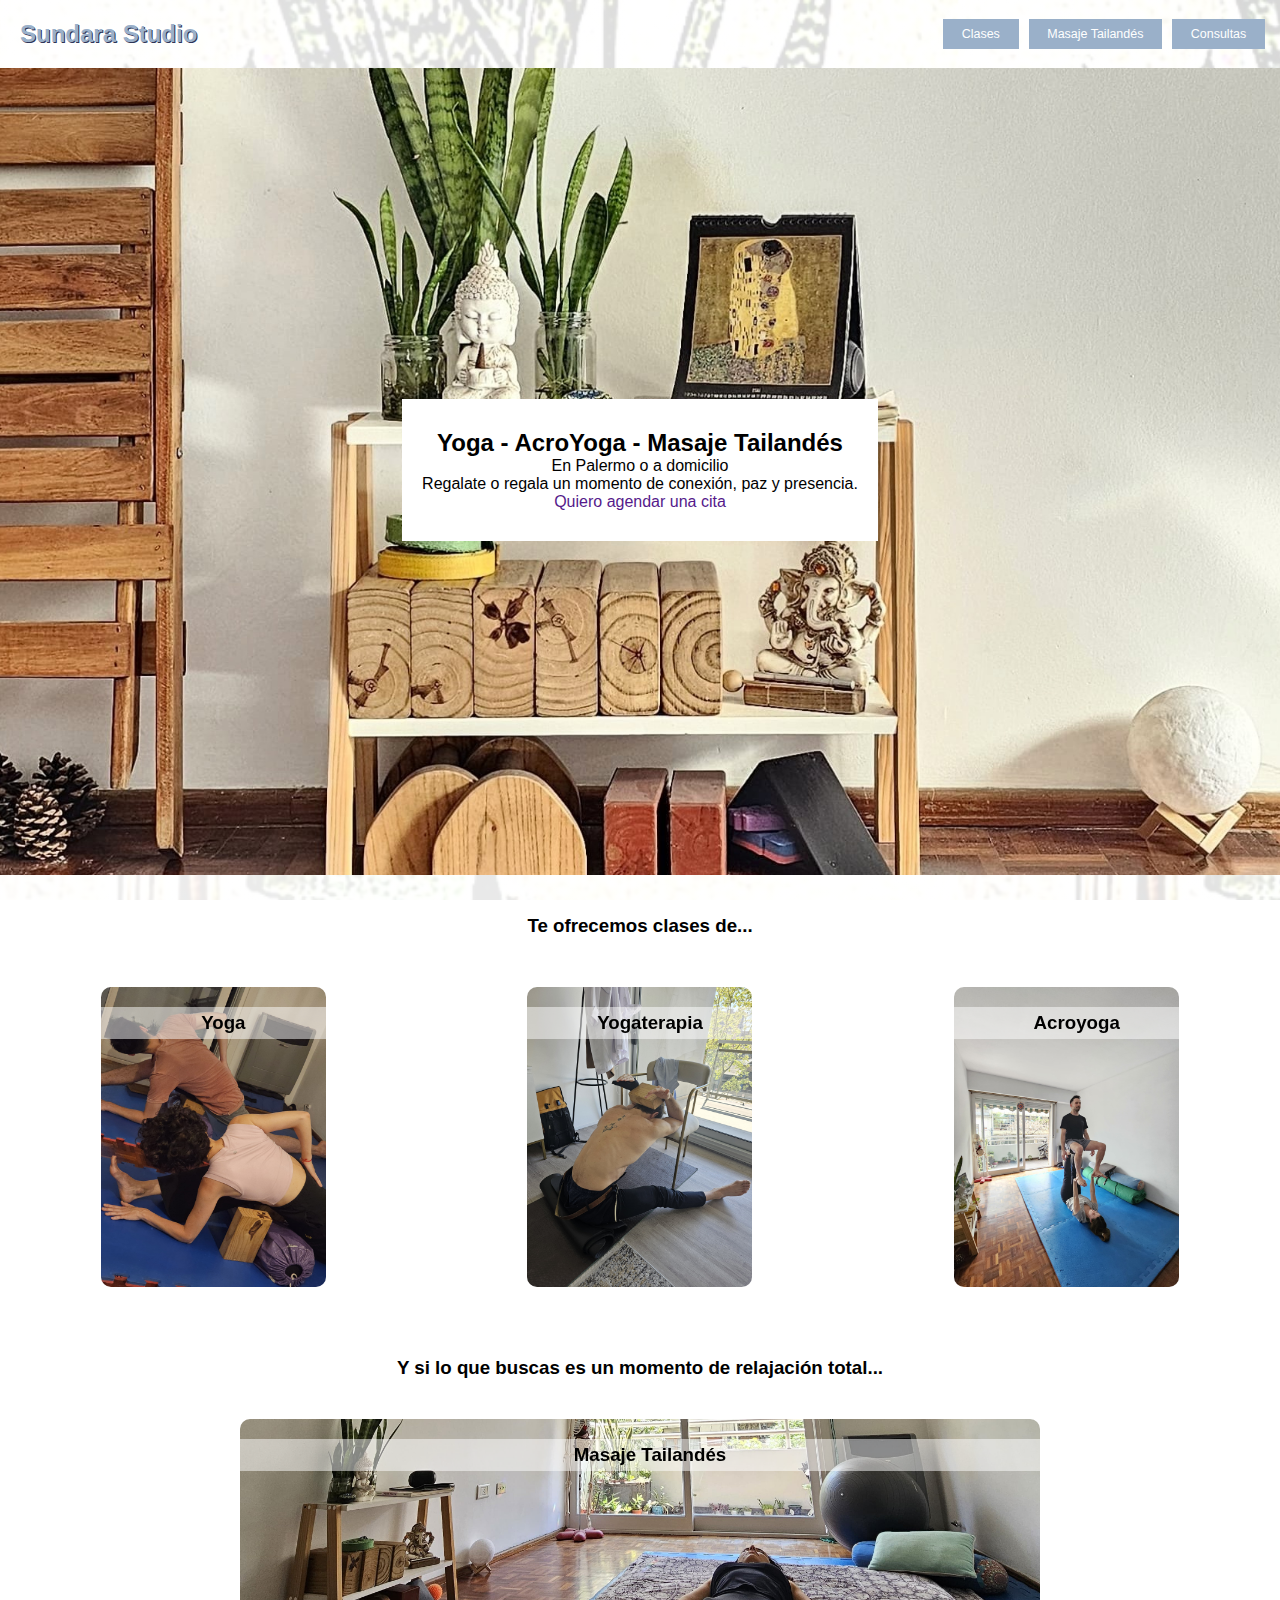
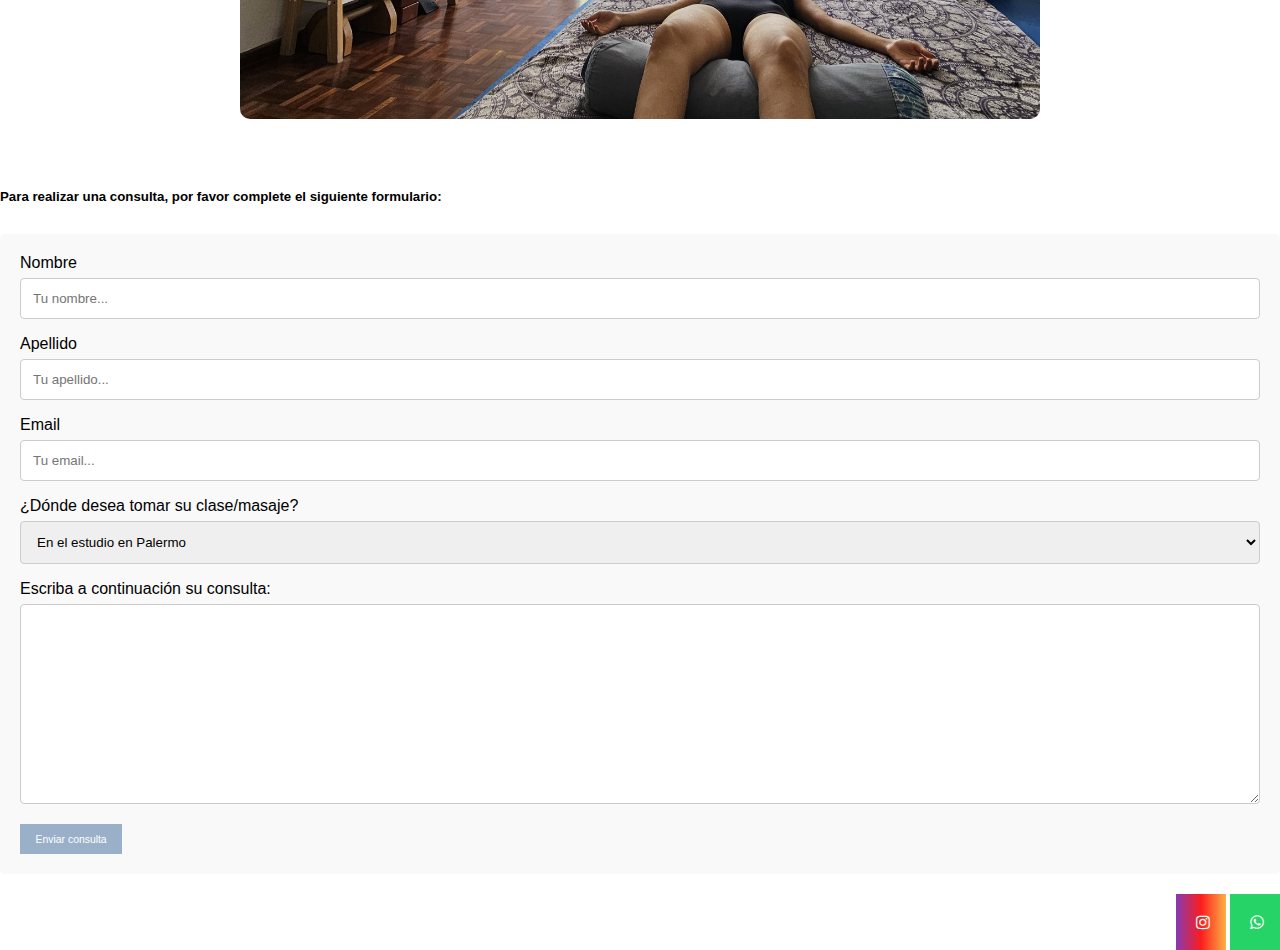
<file: index.html>
<!DOCTYPE html>
<html lang="es">

<head>
    <meta charset="UTF-8">
    <meta name="viewport" content="width=device-width, initial-scale=1.0">
    <title>Yoga con JohnnyMogo</title>

    <!-- FAVICON -->

    <link rel="shortcut icon" href="./imagenes/favicon.ico" type="image/x-icon">
    <link rel="icon" href="/favicon.ico" type="image/x-icon">

    <!-- CSS -->
    <link rel="stylesheet" href="./estilos/estilos.css">

    <!-- ICONOS FOOTER -->
    <link rel="stylesheet" href="https://cdnjs.cloudflare.com/ajax/libs/font-awesome/4.7.0/css/font-awesome.min.css">

</head>

<body>

    <header>

        <!-- Barra de navegación -->
        <nav>
            <div class="inicio">
                <a href="/index.html">
                    <!-- <img src="" alt="">  (LOGO)-->
                    <h1>Sundara Studio</h1>
                </a>

            </div>

            <div class="listaNav">

                <div class="botonesNav">

                    <div class="dropdown">
                        <button>
                            <a href="">Clases</a>
                            <div class="dropdown-content">
                                <a href="./pages/yoga.html">Yoga</a>
                                <a href="./pages/yogaterapia.html">Yogaterapia</a>
                                <a href="./pages/acroyoga.html">AcroYoga</a>
                            </div>
                        </button>

                    </div>
                </div>
                <div class="botonesNav">
                    <button>
                        <a href="./pages/masaje.html">Masaje Tailandés</a>
                    </button>

                </div>
                <div class="botonesNav">
                    <button>
                        <a href="">Consultas</a>
                    </button>

                </div>
            </div>


        </nav>
    </header>


    <main>

        <!-- Banner (colocar una imagen aluciba de fondo)-->

        <section class="banner">

            <div class="bannerText">

                <h2>Yoga - AcroYoga - Masaje Tailandés</h2>
                <p>En Palermo o a domicilio <br> Regalate o regala un momento de conexión, paz y presencia.</p>
                <div>
                    <a class="" href="">Quiero agendar una cita</a>
                </div>

            </div>

        </section>

        <!-- Clases -->

        <section class="menuDeClases">

            <div class="tituloClases">
                <h3>Te ofrecemos clases de...</h3>
            </div>

            <div class="clases">
                <div class="rotating-card yoga">
                    <div class="card-side front">
                        <div class="titulo">
                            <h3>Yoga</h3>
                        </div>

                    </div>
                    <div class="card-side back">
                        <div class="descripcion">
                            <span>Fortalecemos y flexibilizamos nuestro cuerpo físico mientras cultivamos
                                la atención plena a través de movimientos conscientes y respiración enfocada.</span>

                        </div>
                    </div>
                </div>
                <div class="rotating-card yogaterapia">
                    <div class="card-side front">
                        <div class="titulo">
                            <h3>Yogaterapia</h3>
                        </div>
                    </div>
                    <div class="card-side back">
                        <div class="descripcion">
                            <span>El yoga terapéutico te acompaña en tu proceso de recuperación, mejorando
                                tu calidad de vida a través de movimientos y respiraciones conscientes. </span>

                        </div>

                    </div>
                </div>
                <div class="rotating-card acroyoga">
                    <div class="card-side front">
                        <div class="titulo">
                            <h3>Acroyoga</h3>
                        </div>
                    </div>
                    <div class="card-side back">
                        <div class="descripcion">
                            <span>Combina la armonía del yoga, la emoción de las acrobacias y la
                                profundidad de las artes terapéuticas. Trabajaremos la fuerza física y la destreza, al
                                mismo
                                tiempo que la confianza en ti mismo y en los demás.</span>

                        </div>
                    </div>
                </div>

            </div>



        </section>

        <!-- Masaje Tailandés -->

        <section class="masajeCard">

            <div>
                <h3> Y si lo que buscas es un momento de relajación total...</h3>
            </div>

            <div class="rotating-card masaje">
                <div class="card-side front">
                    <div class="titulo">
                        <h3>Masaje Tailandés</h3>
                    </div>
                </div>
                <div class="card-side back">
                    <div class="descripcion">
                        <span>El masaje tailandés es una antigua técnica terapéutica que combina estiramientos, presión
                            y manipulación de tejidos para aliviar el estrés, mejorar la flexibilidad y promover el
                            bienestar general. Se caracteriza por su enfoque en líneas de energía y puntos de presión
                            específicos, utilizando manos, codos, rodillas y pies para aplicar presión y estirar el
                            cuerpo de manera fluida y armoniosa.</span>

                    </div>
                </div>
            </div>

        </section>

        <section class="consultas">

            <div>
                <h5>Para realizar una consulta, por favor complete el siguiente formulario:</h5>

                <div class="container">
                    <form action="action_page.php">

                        <label for="fname">Nombre</label>
                        <input type="text" id="fname" name="firstname" placeholder="Tu nombre...">

                        <label for="lname">Apellido</label>
                        <input type="text" id="lname" name="lastname" placeholder="Tu apellido...">

                        <label for="mail">Email</label>
                        <input type="mail" id="mail" name="mail" placeholder="Tu email...">

                        <label for="lugar">¿Dónde desea tomar su clase/masaje?</label>
                        <select id="lugar" name="lugar">
                            <option value="estudio">En el estudio en Palermo</option>
                            <option value="domicilio">En mi domicilio</option>

                        </select>

                        <label for="subject">Escriba a continuación su consulta:</label>
                        <textarea id="subject" name="subject" placeholder="" style="height:200px"></textarea>

                        <button type="submit">

                            <a href="">Enviar consulta</a>

                        </button>

                    </form>
                </div>



            </div>



        </section>


    </main>

    <footer>

        <a href="#" class="fa fa-instagram"></a>
        <a href="#" class="fa fa-whatsapp"></a>

    </footer>

</body>

</html>
</file>
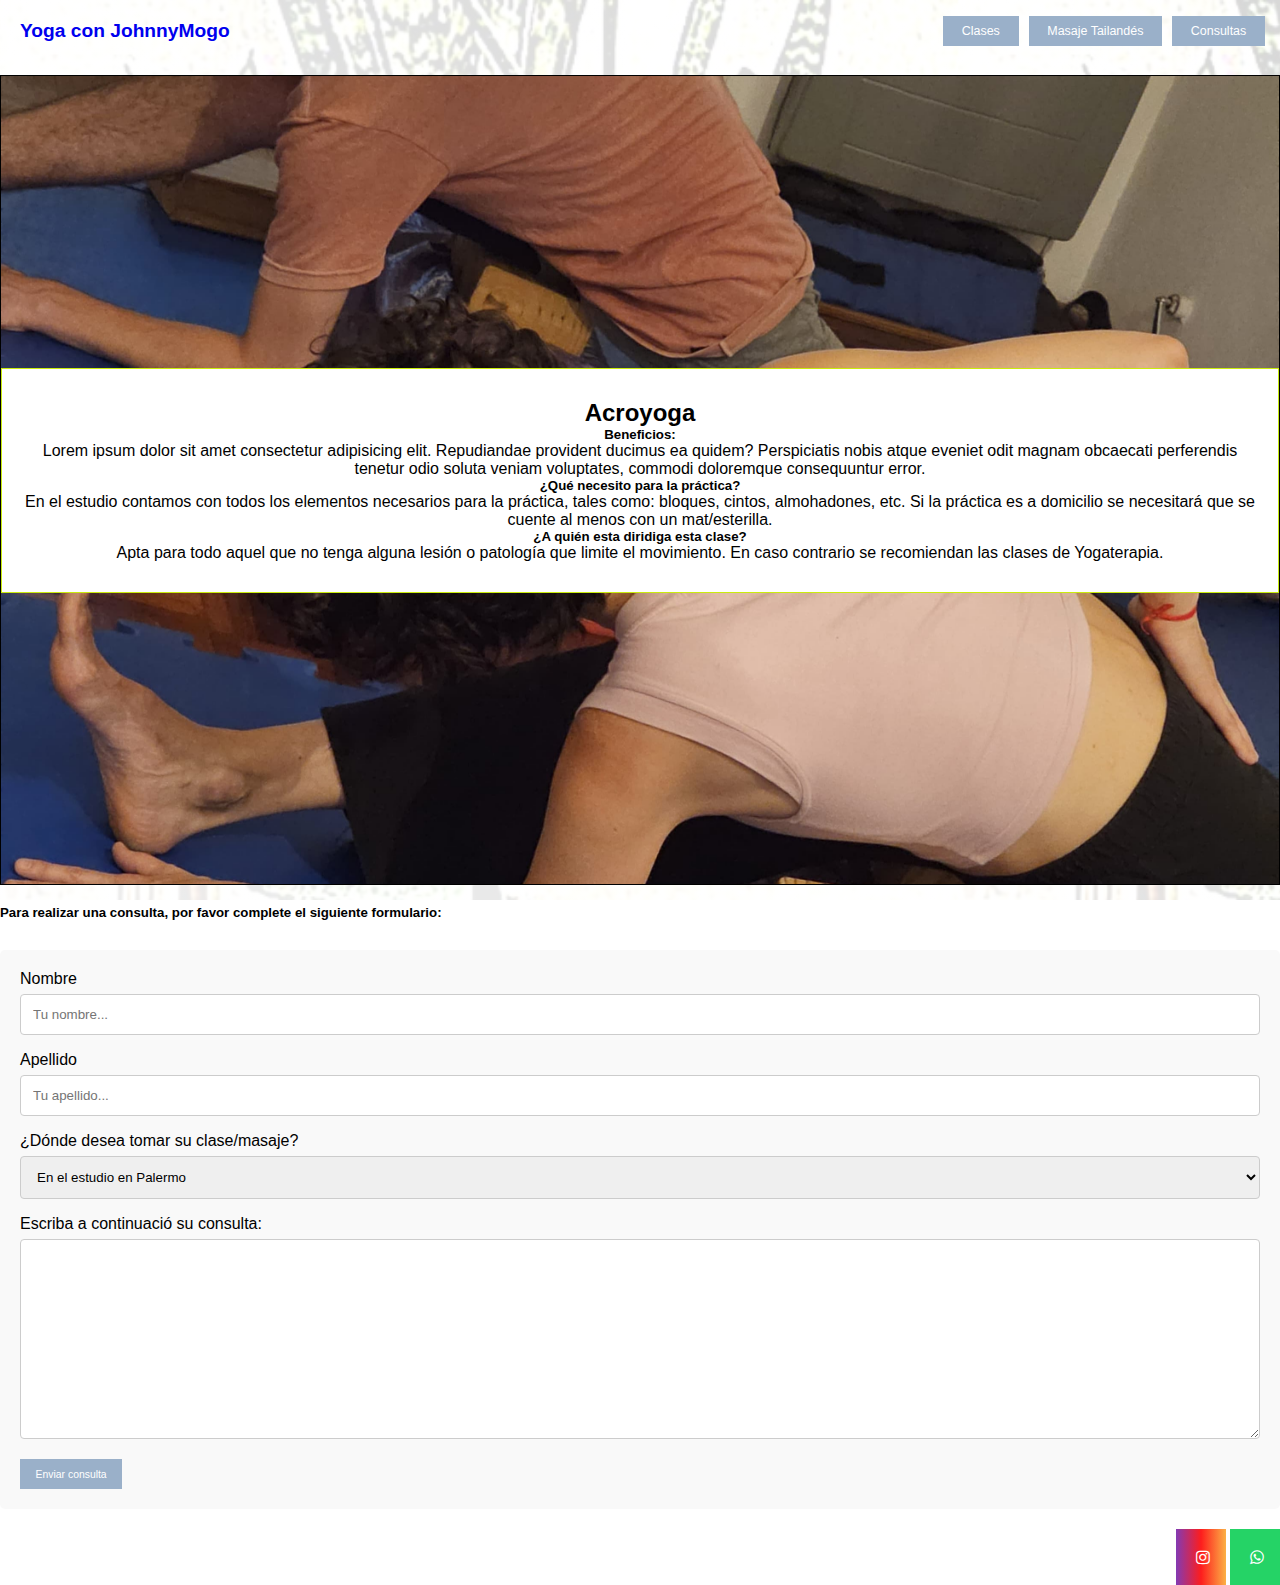
<file: pages/acroyoga.html>
<!DOCTYPE html>
<html lang="es">

<head>
    <meta charset="UTF-8">
    <meta name="viewport" content="width=device-width, initial-scale=1.0">
    <title>Yoga con JohnnyMogo</title>

    <!-- FAVICON -->

    <link rel="shortcut icon" href="./imagenes/favicon.ico" type="image/x-icon">
    <link rel="icon" href="/favicon.ico" type="image/x-icon">

    <!-- CSS -->
    <link rel="stylesheet" href="/estilos/estilos.css">
    <link rel="stylesheet" href="/estilos/estilos2.css">


    <!-- ICONOS FOOTER -->
    <link rel="stylesheet" href="https://cdnjs.cloudflare.com/ajax/libs/font-awesome/4.7.0/css/font-awesome.min.css">

</head>

<body>

    <header>

        <!-- Barra de navegación -->
        <nav>
            <div class="inicio">
                <a href="/index.html">
                    <!-- <img src="" alt="">  (LOGO)-->
                    <span>Yoga con JohnnyMogo</span>
                </a>

            </div>

            <div class="listaNav">

                <div class="botonesNav">

                    <div class="dropdown">
                        <button>
                            <a href="">Clases</a>
                            <div class="dropdown-content">
                                <a href="/pages/yoga.html">Yoga</a>
                                <a href="/pages/yogaterapia.html">Yogaterapia</a>
                                <a href="/pages/acroyoga.html">AcroYoga</a>
                            </div>
                        </button>

                    </div>
                </div>
                <div class="botonesNav">
                    <button>
                        <a href="/pages/masaje.html">Masaje Tailandés</a>
                    </button>

                </div>
                <div class="botonesNav">
                    <button>
                        <a href="">Consultas</a>
                    </button>

                </div>
            </div>


        </nav>
    </header>


    <main>

        <!-- Banner (colocar una imagen aluciba de fondo)-->

        <section class="agendaTuClase yoga">

            <div class="descripcion">

                <div>
                    <h2>Acroyoga</h2>
                </div>
                <div>
                    <h5>Beneficios:</h5>
                    <p>Lorem ipsum dolor sit amet consectetur adipisicing elit. Repudiandae provident ducimus ea quidem?
                        Perspiciatis nobis atque eveniet odit magnam obcaecati perferendis tenetur odio soluta veniam
                        voluptates, commodi doloremque consequuntur error. </p>
                </div>
                <div>
                    <h5>¿Qué necesito para la práctica?</h5>
                    <p>En el estudio contamos con todos los elementos necesarios para la práctica, tales como: bloques,
                        cintos, almohadones, etc. Si la práctica es a domicilio se necesitará que se cuente al menos con
                        un mat/esterilla.</p>
                </div>
                <div>
                    <h5>¿A quién esta diridiga esta clase?</h5>
                    <p>Apta para todo aquel que no tenga alguna lesión o patología que limite el movimiento. En caso
                        contrario se recomiendan las clases de Yogaterapia.</p>
                </div>

            </div>

        </section>


        <section class="consultas">

            <div>
                <h5>Para realizar una consulta, por favor complete el siguiente formulario:</h5>

                <div class="container">
                    <form action="action_page.php">

                        <label for="fname">Nombre</label>
                        <input type="text" id="fname" name="firstname" placeholder="Tu nombre...">

                        <label for="lname">Apellido</label>
                        <input type="text" id="lname" name="lastname" placeholder="Tu apellido...">

                        <label for="lugar">¿Dónde desea tomar su clase/masaje?</label>
                        <select id="lugar" name="lugar">
                            <option value="estudio">En el estudio en Palermo</option>
                            <option value="domicilio">En mi domicilio</option>

                        </select>

                        <label for="subject">Escriba a continuació su consulta:</label>
                        <textarea id="subject" name="subject" placeholder="" style="height:200px"></textarea>

                        <button type="submit">

                            <a href="">Enviar consulta</a>

                        </button>

                    </form>
                </div>



            </div>



        </section>


    </main>

    <footer>

        <footer>

            <a href="#" class="fa fa-instagram"></a>
            <a href="#" class="fa fa-whatsapp"></a>

        </footer>

    </footer>

</body>

</html>
</file>
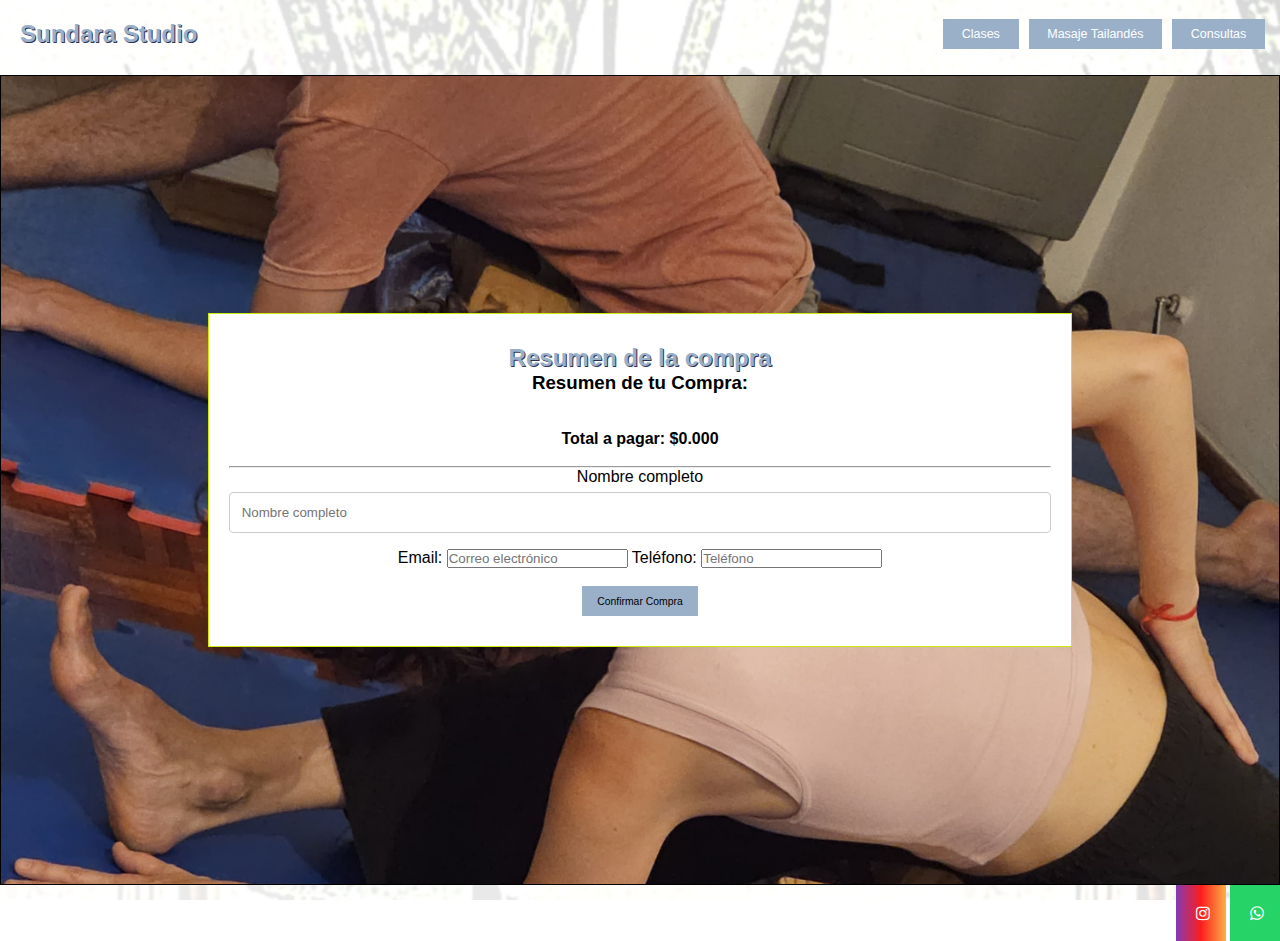
<file: pages/compra.html>
<!DOCTYPE html>
<html lang="es">

<head>
    <meta charset="UTF-8">
    <meta name="viewport" content="width=device-width, initial-scale=1.0">
    <title>Yoga con JohnnyMogo</title>

    <!-- FAVICON -->

    <link rel="shortcut icon" href="./imagenes/favicon.ico" type="image/x-icon">
    <link rel="icon" href="/favicon.ico" type="image/x-icon">

    <!-- CSS -->
    <link rel="stylesheet" href="/estilos/estilos.css">
    <link rel="stylesheet" href="/estilos/estilos2.css">


    <!-- ICONOS FOOTER -->
    <link rel="stylesheet" href="https://cdnjs.cloudflare.com/ajax/libs/font-awesome/4.7.0/css/font-awesome.min.css">

</head>

<body>

    <header>

        <!-- Barra de navegación -->
        <nav>
            <div class="inicio">
                <a href="/index.html">
                    <!-- <img src="" alt="">  (LOGO)-->
                    <h1>Sundara Studio</h1>
                </a>

            </div>

            <div class="listaNav">

                <div class="botonesNav">

                    <div class="dropdown">
                        <button>
                            <a href="">Clases</a>
                            <div class="dropdown-content">
                                <a href="/pages/yoga.html">Yoga</a>
                                <a href="/pages/yogaterapia.html">Yogaterapia</a>
                                <a href="/pages/acroyoga.html">AcroYoga</a>
                            </div>
                        </button>

                    </div>
                </div>
                <div class="botonesNav">
                    <button>
                        <a href="/pages/masaje.html">Masaje Tailandés</a>
                    </button>

                </div>
                <div class="botonesNav">
                    <button>
                        <a href="">Consultas</a>
                    </button>

                </div>
            </div>


        </nav>
    </header>


    <main>

        <!-- Banner (colocar una imagen aluciba de fondo)-->

        <section class="agendaTuClase yoga">

            <div class="descripcion">

                <h1>Resumen de la compra</h1>
                <main>
                    <section>
                        <div id="detalle"></div>
                    </section>
                </main>

                <footer></footer>

                <form id="formulario" action="https://formspree.io/f/xnndkykv" method="POST">
                    <textarea id="carritoData" name="carrito" style="display:none;"></textarea>
                    <textarea id="totalCarrito" name="total" style="display:none;"></textarea>
                    <br>
                    <hr>
                    <label>Nombre completo</label>
                    <input type="text" id="nombre" name="nombre" placeholder="Nombre completo" required>
                    <label>Email:</label>
                    <input type="email" id="contactoEmail" name="email" placeholder="Correo electrónico" required>
                    <label>Teléfono:</label>
                    <input type="tel" id="telefono" name="telefono" placeholder="Teléfono">
                    <br><br>
                    <button type="submit" id="botonEnviar">Confirmar Compra</button>
                </form>

            </div>

        </section>




    </main>

    <script src="../js/compra.js"></script>

    <footer>

        <footer>

            <a href="#" class="fa fa-instagram"></a>
            <a href="#" class="fa fa-whatsapp"></a>

        </footer>

    </footer>

</body>

</html>
</file>
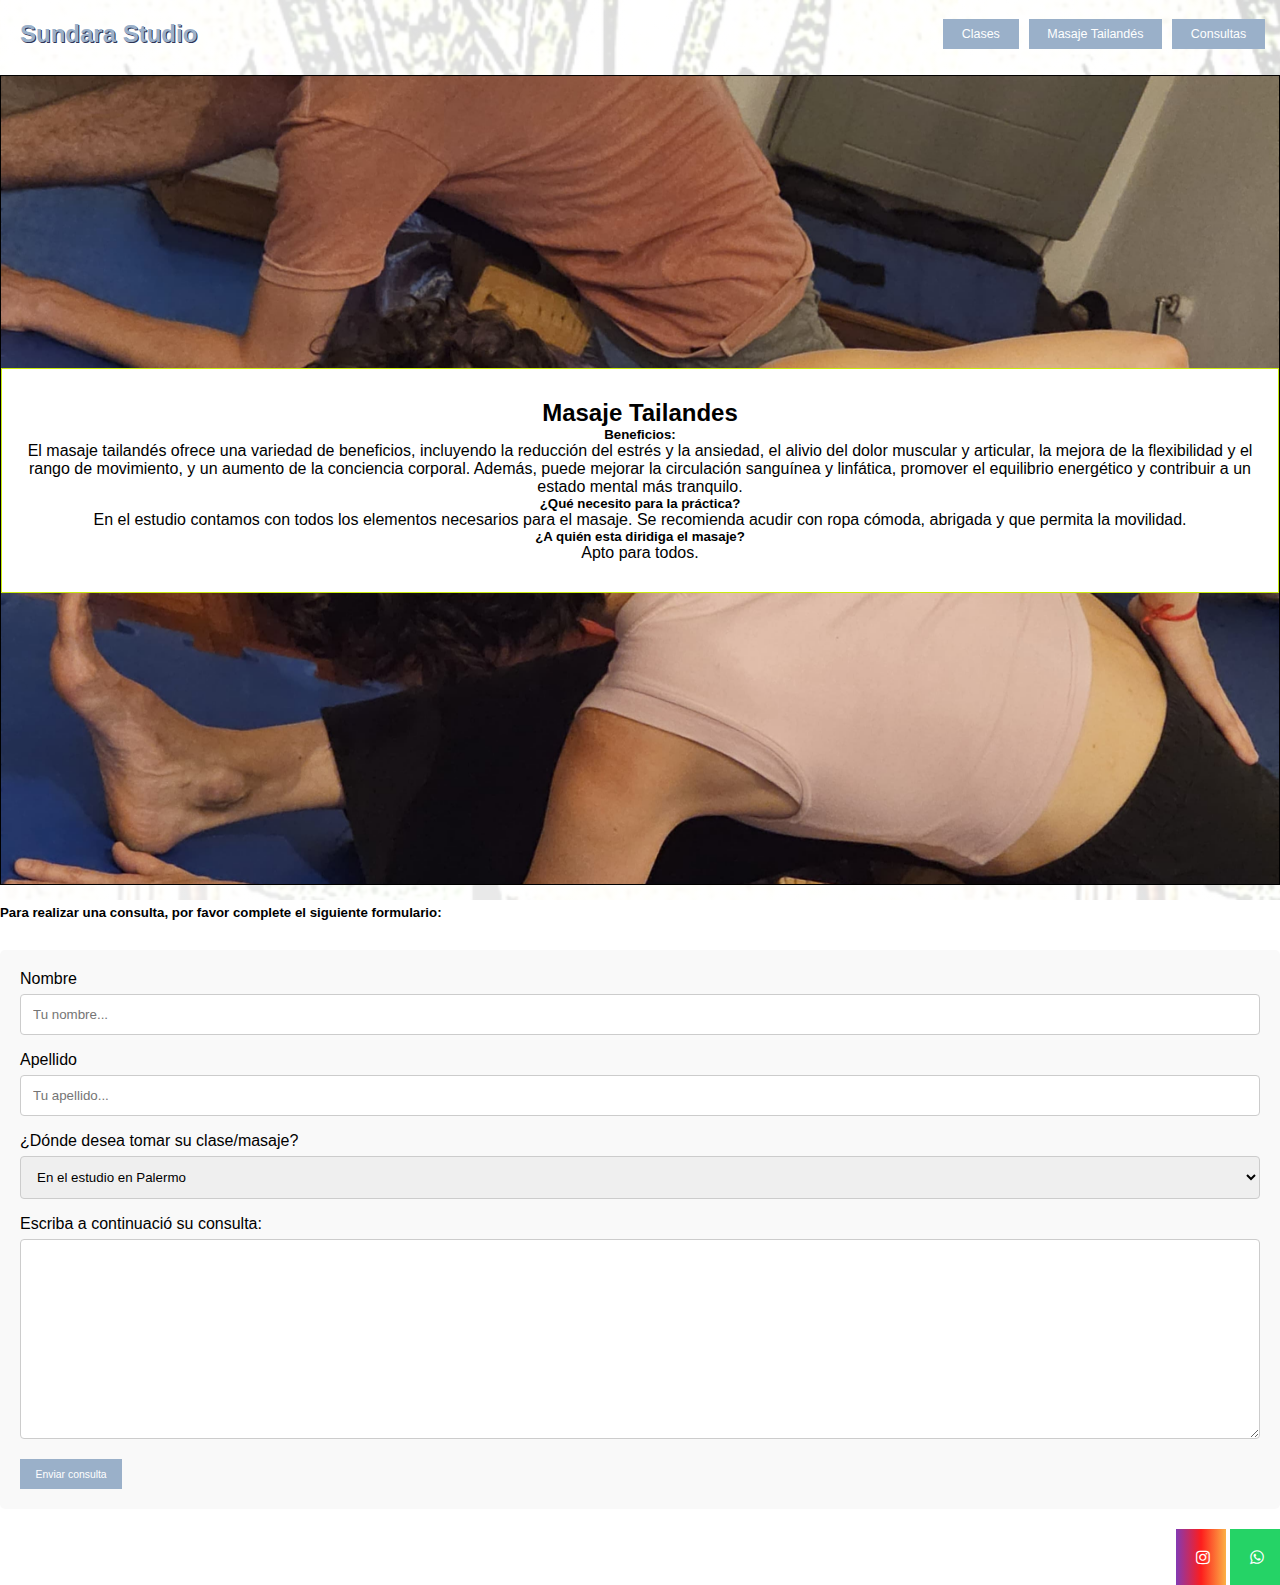
<file: pages/masaje.html>
<!DOCTYPE html>
<html lang="es">

<head>
    <meta charset="UTF-8">
    <meta name="viewport" content="width=device-width, initial-scale=1.0">
    <title>Yoga con JohnnyMogo</title>

    <!-- FAVICON -->

    <link rel="shortcut icon" href="./imagenes/favicon.ico" type="image/x-icon">
    <link rel="icon" href="/favicon.ico" type="image/x-icon">

    <!-- CSS -->
    <link rel="stylesheet" href="/estilos/estilos.css">
    <link rel="stylesheet" href="/estilos/estilos2.css">


    <!-- ICONOS FOOTER -->
    <link rel="stylesheet" href="https://cdnjs.cloudflare.com/ajax/libs/font-awesome/4.7.0/css/font-awesome.min.css">

</head>

<body>


    <header>

        <!-- Barra de navegación -->
        <nav>
            <div class="inicio">
                <a href="/index.html">
                    <!-- <img src="" alt="">  (LOGO)-->
                     <h1>Sundara Studio</h1>
                </a>

            </div>

            <div class="listaNav">

                <div class="botonesNav">

                    <div class="dropdown">
                        <button>
                            <a href="">Clases</a>
                            <div class="dropdown-content">
                                <a href="/pages/yoga.html">Yoga</a>
                                <a href="/pages/yogaterapia.html">Yogaterapia</a>
                                <a href="/pages/acroyoga.html">AcroYoga</a>
                            </div>
                        </button>

                    </div>
                </div>
                <div class="botonesNav">
                    <button>
                        <a href="/pages/masaje.html">Masaje Tailandés</a>
                    </button>

                </div>
                <div class="botonesNav">
                    <button>
                        <a href="">Consultas</a>
                    </button>

                </div>
            </div>


        </nav>
    </header>


    <main>

        <!-- Banner (colocar una imagen aluciba de fondo)-->

        <section class="agendaTuClase yoga">

            <div class="descripcion">

                <div>
                    <h2>Masaje Tailandes</h2>
                </div>
                <div>
                    <h5>Beneficios:</h5>
                    <p>El masaje tailandés ofrece una variedad de beneficios, incluyendo la reducción del estrés y la ansiedad, el alivio del dolor muscular y articular, la mejora de la flexibilidad y el rango de movimiento, y un aumento de la conciencia corporal. Además, puede mejorar la circulación sanguínea y linfática, promover el equilibrio energético y contribuir a un estado mental más tranquilo. </p>
                </div>
                <div>
                    <h5>¿Qué necesito para la práctica?</h5>
                    <p>En el estudio contamos con todos los elementos necesarios para el masaje. Se recomienda acudir con ropa cómoda, abrigada y que permita la movilidad.</p>
                </div>
                <div>
                    <h5>¿A quién esta diridiga el masaje?</h5>
                    <p>Apto para todos.</p>
                </div>

            </div>

        </section>


        <section class="consultas">

            <div>
                <h5>Para realizar una consulta, por favor complete el siguiente formulario:</h5>

                <div class="container">
                    <form action="https://formspree.io/f/xnndkykv" method="POST">

                        <label for="fname">Nombre</label>
                        <input type="text" id="fname" name="firstname" placeholder="Tu nombre...">

                        <label for="lname">Apellido</label>
                        <input type="text" id="lname" name="lastname" placeholder="Tu apellido...">

                        <label for="lugar">¿Dónde desea tomar su clase/masaje?</label>
                        <select id="lugar" name="lugar">
                            <option value="estudio">En el estudio en Palermo</option>
                            <option value="domicilio">En mi domicilio</option>

                        </select>

                        <label for="subject">Escriba a continuació su consulta:</label>
                        <textarea id="subject" name="subject" placeholder="" style="height:200px"></textarea>

                        <button type="submit">

                            <a href="">Enviar consulta</a>

                        </button>

                    </form>
                </div>



            </div>



        </section>


    </main>

    <footer>

        <footer>

            <a href="#" class="fa fa-instagram"></a>
            <a href="#" class="fa fa-whatsapp"></a>

        </footer>

    </footer>

</body>

</html>
</file>
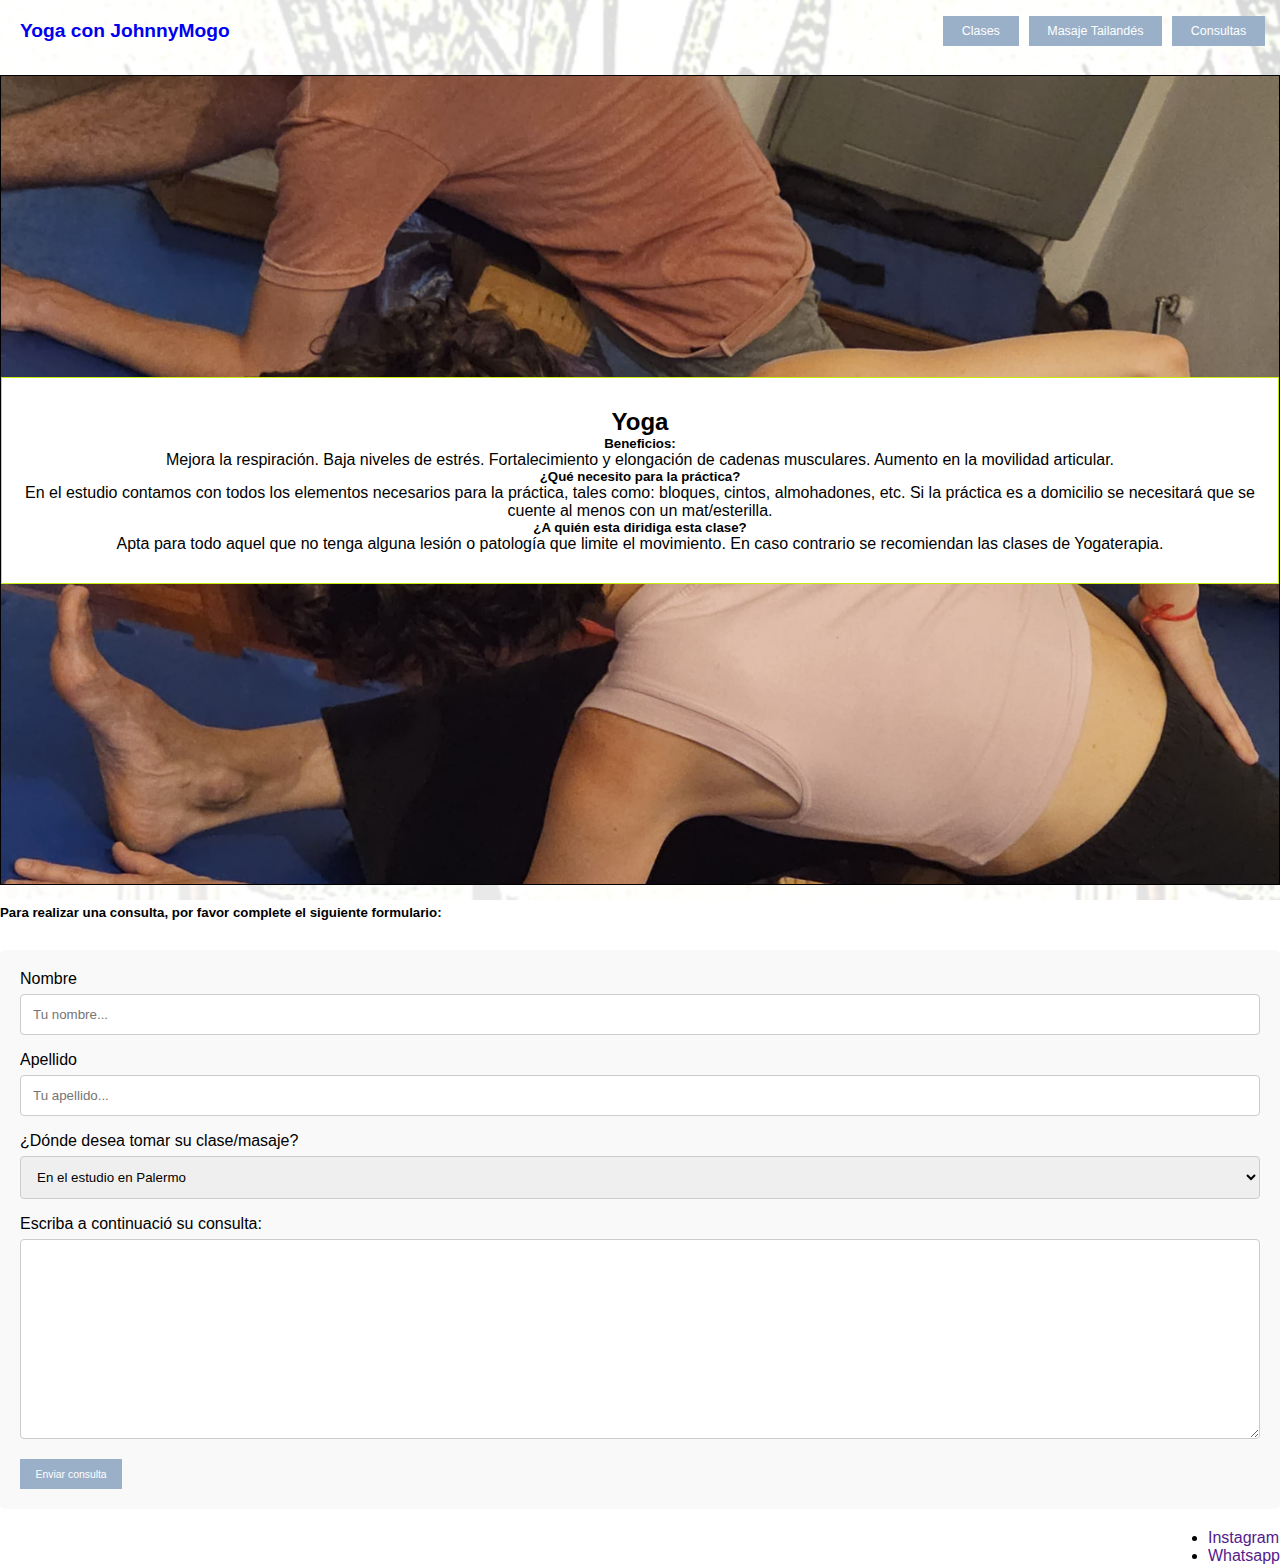
<file: pages/yoga.html>
<!DOCTYPE html>
<html lang="es">

<head>
    <meta charset="UTF-8">
    <meta name="viewport" content="width=device-width, initial-scale=1.0">
    <title>Yoga con JohnnyMogo</title>

    <!-- CSS -->
    <link rel="stylesheet" href="../estilos/estilos.css">

    <link rel="stylesheet" href="../estilos/estilos2.css">

</head>

<body>

    <header>

        <!-- Barra de navegación -->
        <nav>
            <div class="inicio">
                <a href="./index.html">
                    <!-- <img src="" alt="">  (LOGO)-->
                    <span>Yoga con JohnnyMogo</span>
                </a>

            </div>

            <div class="listaNav">

                <div class="botonesNav">

                    <div class="dropdown">
                        <button>
                            <a href="">Clases</a>
                            <div class="dropdown-content">
                                <a href="./pages/yoga.html">Yoga</a>
                                <a href="#">Yogaterapia</a>
                                <a href="#">AcroYoga</a>
                            </div>
                        </button>

                    </div>
                </div>
                <div class="botonesNav">
                    <button>
                        <a href="">Masaje Tailandés</a>
                    </button>

                </div>
                <div class="botonesNav">
                    <button>
                        <a href="">Consultas</a>
                    </button>

                </div>
            </div>


        </nav>
    </header>


    <main>

        <!-- Banner (colocar una imagen aluciba de fondo)-->

        <section class="agendaTuClase yoga" >

            <div class="descripcion">

                <div>
                    <h2>Yoga</h2>
                </div>
                <div>
                    <h5>Beneficios:</h5>
                    <p>Mejora la respiración. Baja niveles de estrés. Fortalecimiento y elongación de cadenas
                        musculares. Aumento en la movilidad articular. </p>
                </div>
                <div>
                    <h5>¿Qué necesito para la práctica?</h5>
                    <p>En el estudio contamos con todos los elementos necesarios para la práctica, tales como: bloques,
                        cintos, almohadones, etc. Si la práctica es a domicilio se necesitará que se cuente al menos con
                        un mat/esterilla.</p>
                </div>
                <div>
                    <h5>¿A quién esta diridiga esta clase?</h5>
                    <p>Apta para todo aquel que no tenga alguna lesión o patología que limite el movimiento. En caso
                        contrario se recomiendan las clases de Yogaterapia.</p>
                </div>

            </div>

        </section>


        <section class="consultas">

            <div>
                <h5>Para realizar una consulta, por favor complete el siguiente formulario:</h5>

                <div class="container">
                    <form action="action_page.php">

                        <label for="fname">Nombre</label>
                        <input type="text" id="fname" name="firstname" placeholder="Tu nombre...">

                        <label for="lname">Apellido</label>
                        <input type="text" id="lname" name="lastname" placeholder="Tu apellido...">

                        <label for="lugar">¿Dónde desea tomar su clase/masaje?</label>
                        <select id="lugar" name="lugar">
                            <option value="estudio">En el estudio en Palermo</option>
                            <option value="domicilio">En mi domicilio</option>

                        </select>

                        <label for="subject">Escriba a continuació su consulta:</label>
                        <textarea id="subject" name="subject" placeholder="" style="height:200px"></textarea>

                        <button type="submit">

                            <a href="">Enviar consulta</a>

                        </button>

                    </form>
                </div>



            </div>



        </section>


    </main>

    <footer>

        <ul class="listaFooter">

            <li class="btnFooter">
                <a href="">Instagram</a>
            </li>
            <li class="btnFooter">
                <a href="">Whatsapp</a>
            </li>

        </ul>

    </footer>

</body>

</html>
</file>
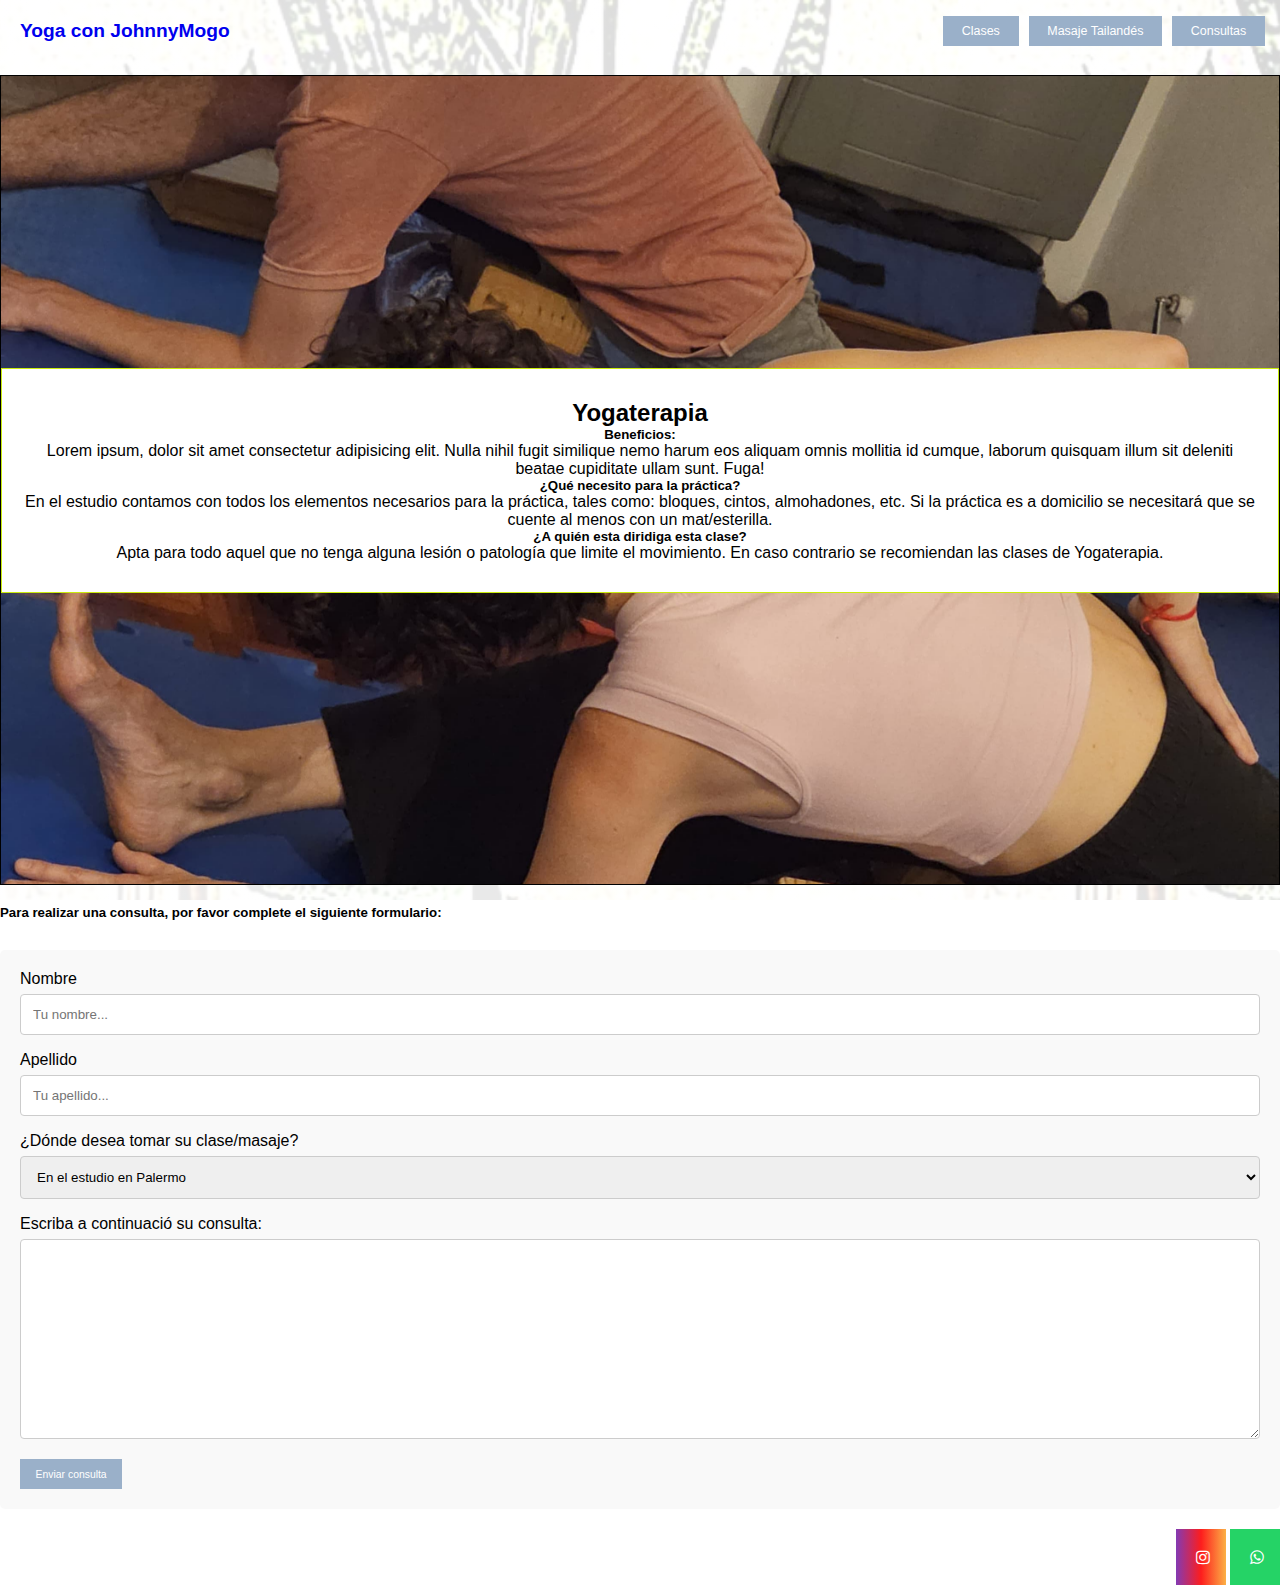
<file: pages/yogaterapia.html>
<!DOCTYPE html>
<html lang="es">

<head>
    <meta charset="UTF-8">
    <meta name="viewport" content="width=device-width, initial-scale=1.0">
    <title>Yoga con JohnnyMogo</title>

    <!-- FAVICON -->

    <link rel="shortcut icon" href="./imagenes/favicon.ico" type="image/x-icon">
    <link rel="icon" href="/favicon.ico" type="image/x-icon">

    <!-- CSS -->
    <link rel="stylesheet" href="/estilos/estilos.css">
    <link rel="stylesheet" href="/estilos/estilos2.css">


    <!-- ICONOS FOOTER -->
    <link rel="stylesheet" href="https://cdnjs.cloudflare.com/ajax/libs/font-awesome/4.7.0/css/font-awesome.min.css">

</head>

<body>

    <header>

        <!-- Barra de navegación -->
        <nav>
            <div class="inicio">
                <a href="/index.html">
                    <!-- <img src="" alt="">  (LOGO)-->
                    <span>Yoga con JohnnyMogo</span>
                </a>

            </div>

            <div class="listaNav">

                <div class="botonesNav">

                    <div class="dropdown">
                        <button>
                            <a href="">Clases</a>
                            <div class="dropdown-content">
                                <a href="/pages/yoga.html">Yoga</a>
                                <a href="/pages/yogaterapia.html">Yogaterapia</a>
                                <a href="/pages/acroyoga.html">AcroYoga</a>
                            </div>
                        </button>

                    </div>
                </div>
                <div class="botonesNav">
                    <button>
                        <a href="/pages/masaje.html">Masaje Tailandés</a>
                    </button>

                </div>
                <div class="botonesNav">
                    <button>
                        <a href="">Consultas</a>
                    </button>

                </div>
            </div>


        </nav>
    </header>

    <main>

        <!-- Banner (colocar una imagen aluciba de fondo)-->

        <section class="agendaTuClase yoga">

            <div class="descripcion">

                <div>
                    <h2>Yogaterapia</h2>
                </div>
                <div>
                    <h5>Beneficios:</h5>
                    <p>Lorem ipsum, dolor sit amet consectetur adipisicing elit. Nulla nihil fugit similique nemo harum
                        eos aliquam omnis mollitia id cumque, laborum quisquam illum sit deleniti beatae cupiditate
                        ullam sunt. Fuga!</p>
                </div>
                <div>
                    <h5>¿Qué necesito para la práctica?</h5>
                    <p>En el estudio contamos con todos los elementos necesarios para la práctica, tales como: bloques,
                        cintos, almohadones, etc. Si la práctica es a domicilio se necesitará que se cuente al menos con
                        un mat/esterilla.</p>
                </div>
                <div>
                    <h5>¿A quién esta diridiga esta clase?</h5>
                    <p>Apta para todo aquel que no tenga alguna lesión o patología que limite el movimiento. En caso
                        contrario se recomiendan las clases de Yogaterapia.</p>
                </div>

            </div>

        </section>


        <section class="consultas">

            <div>
                <h5>Para realizar una consulta, por favor complete el siguiente formulario:</h5>

                <div class="container">
                    <form action="action_page.php">

                        <label for="fname">Nombre</label>
                        <input type="text" id="fname" name="firstname" placeholder="Tu nombre...">

                        <label for="lname">Apellido</label>
                        <input type="text" id="lname" name="lastname" placeholder="Tu apellido...">

                        <label for="lugar">¿Dónde desea tomar su clase/masaje?</label>
                        <select id="lugar" name="lugar">
                            <option value="estudio">En el estudio en Palermo</option>
                            <option value="domicilio">En mi domicilio</option>

                        </select>

                        <label for="subject">Escriba a continuació su consulta:</label>
                        <textarea id="subject" name="subject" placeholder="" style="height:200px"></textarea>

                        <button type="submit">

                            <a href="">Enviar consulta</a>

                        </button>

                    </form>
                </div>



            </div>



        </section>


    </main>

    <footer>

        <footer>

            <a href="#" class="fa fa-instagram"></a>
            <a href="#" class="fa fa-whatsapp"></a>

        </footer>

    </footer>

</body>

</html>
</file>
<file: estilos/estilos.css>
* {
    box-sizing: border-box;
    margin: 0;
    padding: 0;
    font-family: Verdana, Geneva, Tahoma, sans-serif;
}

body {
    background: linear-gradient(to right top, #ffffffec, #ffffffd5), url(../imagenes/prueba.JPG);
    background-size: contain;
    background-attachment: fixed;
}

header {
    padding: 0 0;
    margin: 0 0;
}

h1 {
    font-weight: 600;
    font-size: x-large;
    color: #9ab0c9;
    text-shadow: 1px 1px #2e3457;
}



nav {

    display: flex;
    justify-content: space-between;
    align-items: center;
    padding: 10px 10px;
    position: fixed;
    top: 0;
    width: 100%;
    height: auto;
    font-size: 1.2rem;
    font-weight: 600;
    z-index: 10;
    background: linear-gradient(to right top, #ffffffec, #ffffffd5), url(../imagenes/prueba.JPG);
    background-size: contain;
    background-attachment: fixed;


    .inicio {
        padding: 10px 10px;
    }

    .listaNav {
        display: flex;
        justify-content: space-around;
        align-items: center;

        .botonesNav {
            padding: 5px 5px;
        }


    }

    .dropdown {
        position: relative;
        display: inline-block;
    }

    .dropdown-content {
        position: absolute;
        top: 100%;
        left: 0;
        background: white;
        min-width: 160px;
        box-shadow: 0 2px 5px rgba(0, 0, 0, 0.1);
        opacity: 0;
        transform: translateY(-10px);
        transition: all 0.3s;
        pointer-events: none;
        border-radius: 0.5rem;
    }

    .dropdown:hover .dropdown-content {
        opacity: 1;
        transform: translateY(0);
        pointer-events: auto;
    }

    .dropdown-content a {
        color: #374151;
        padding: 0.5rem 1rem;
        text-decoration: none;
        display: block;
    }

    .dropdown-content a:hover {
        background: #f3f4f6;
    }

}

/* Se hizo uso de FlexBox para la disposición de los elementos */
.banner {
    /* contenedor */
    margin-top: 65px;
    padding: 20px 0px;

    /* disposicion de elementos dentro del contenedor */
    display: flex;
    flex-direction: column;
    justify-content: center;
    align-items: center;
    text-align: center;
    /* imagen de fondo */
    background: linear-gradient(to right top, #ebecef00, #d1bea800), url(../imagenes/fondoBannerDef.JPG);
    background-size: cover;
    background-position: center;
    height: 90vh;
    width: 100%;

    .bannerText {
        padding: 30px 20px;
        background-color: white;
    }
}


/* Se hizo uso de GRID para la dispocisión de los elementos. */
.menuDeClases {

    display: flex;
    flex-direction: column;
    text-align: center;

    .tituloClases {
        margin-top: 40px;
    }

    

    .clases {
        padding: 20px 0px;

        display: grid;
        grid-template-columns: repeat(auto-fill, minmax(350px, 3fr));
        justify-items: center;




        .yoga {



            .front {

                background: linear-gradient(to right top, #ebecef00, #d1bea800), url(../imagenes/Yoga\ front.jpg);
                background-size: cover;
            }

            .back {

                background: linear-gradient(to right top, #ebecef00, #d1bea800), url(../imagenes/Yoga\ back.jpg);
                background-size: cover;
            }
        }

        .yogaterapia {


            .front {

                background: linear-gradient(to right top, #ebecef00, #d1bea800), url(../imagenes/yogaterapia\ front.jpg);
                background-size: cover;
            }

            .back {

                background: linear-gradient(to right top, #ebecef00, #d1bea800), url(../imagenes/Yogaterapia\ back.jpg);
                background-size: cover;
            }
        }

        .acroyoga {


            .front {

                background: linear-gradient(to right top, #ebecef00, #d1bea800), url(../imagenes/acroyoga\ front.jpg);
                background-size: cover;
            }

            .back {

                background: linear-gradient(to right top, #ebecef00, #d1bea800), url(../imagenes/acroyoga\ back.jpg);
                background-size: cover;
            }
        }




    }


}


.masajeCard {
    padding: 20px 0px;
    display: flex;
    flex-direction: column;
    justify-content: center;
    align-items: center;
    text-align: center;

    .masaje {
        margin-top: 40px;
        height: 300px;
        width: 800px;


        .front {

            background: linear-gradient(to right top, #ebecef00, #d1bea800), url(../imagenes/masaje4.JPG);
            background-size: cover;
            background-position: center;
        }

        .back {

            background: linear-gradient(to right top, #ebecef00, #d1bea800), url(../imagenes/masaje1.jpg);
            background-size: cover;
            background-position: center;
        }
    }

}

.menuCarrito {

    display: flex;
    flex-direction: column;
    text-align: center;

    .tituloCarrito {
        margin-top: 40px;
    }

    .items {
        padding: 20px 0px;

        display: grid;
        grid-template-columns: repeat(auto-fill, minmax(300px, 4fr));
        justify-items: center;

        .rotating-card {
        height: 200px;
        width: 200px;
        }


        .claseSuelta {

            .front {

                background: linear-gradient(to right top, #ebecef00, #d1bea800), url(../imagenes/Yoga\ front.jpg);
                background-size: cover;
            }

            .back {

                background: linear-gradient(to right top, #33727ada, #988ef000), url(../imagenes/fondoBannerDef.JPG);
                background-size: cover;
            }
        }

        .cuatroClases {


            .front {

                background: linear-gradient(to right top, #ebecef00, #d1bea800), url(../imagenes/yogaterapia\ front.jpg);
                background-size: cover;
            }

            .back {

                background: linear-gradient(to right top, #33727ada, #988ef000), url(../imagenes/fondoBannerDef.JPG);
                background-size: cover;
            }
        }

        .ochoClases {


            .front {

                background: linear-gradient(to right top, #ebecef00, #d1bea800), url(../imagenes/acroyoga\ front.jpg);
                background-size: cover;
            }

            .back {

                background: linear-gradient(to right top, #33727ada, #988ef000), url(../imagenes/fondoBannerDef.JPG);
                background-size: cover;
            }
        }

        .masaje {


            .front {

                background: linear-gradient(to right top, #ebecef00, #d1bea800), url(../imagenes/masaje2.JPG);
                background-size: cover;
            }

            .back {

                background: linear-gradient(to right top, #33727ada, #988ef000), url(../imagenes/fondoBannerDef.JPG);
                background-size: cover;
            }
        }




    }


}

.resenias {

    margin-top: 100px;

}

.consultas {
    padding: 20px 0px;
}

a {
    text-decoration-color: none;
    text-decoration: none;
}

/* ATRIBUTOS DE LOS BOTONES */
button {
    background: #9ab0c9;

    border: none;
    position: relative;
    height: 30px;
    font-size: 0.65em;
    padding: 0 1.5em;
    cursor: pointer;
    transition: 800ms ease all;
    outline: none;

    a {
        color: #fff;
    }

    span {
        color: #fff;
        font-size: large;
    }
}

button:hover {
    background: #fff;


    a {
        color: #9ab0c9;
    }

    span {
        color: #9ab0c9;
    }
}

button:before,
button:after {
    content: '';
    position: absolute;
    top: 0;
    right: 0;
    height: 2px;
    width: 0;
    background: #9ab0c9;
    transition: 400ms ease all;
}

button:after {
    right: inherit;
    top: inherit;
    left: 0;
    bottom: 0;
}

button:hover:before,
button:hover:after {
    width: 100%;
    transition: 800ms ease all;
}

/* ATRIBUTOS DE LAS CARTAS */

.rotating-card {

    height: 300px;
    width: 225px;
    perspective: 150rem;
    position: relative;
    box-shadow: none;
    background: none;
    margin: 30px;


    .card-side {

        border-radius: 10px;

        .titulo {
            margin-top: 20px;
            background-color: rgba(255, 255, 255, 0.5);
            width: 100%;
            padding: 5px 0px;

            h3 {
                margin-left: 20px;
            }

        }

        .descripcion {
            margin: 20px 20px;

            background-color: rgba(255, 255, 255, 0.5);
            padding: 5px 5px 5px;

            span {
                font-size: small;
            }


        }


    }



}

.rotating-card .card-side {
    transition: all 0.8s ease;
    backface-visibility: hidden;
    position: absolute;
    top: 0;
    left: 0;
    width: 100%;
    height: 100%;
}

.rotating-card .card-side.back {
    transform: rotateY(-180deg);
}

.rotating-card:hover .card-side.front {
    transform: rotateY(180deg);
}

.rotating-card:hover .card-side.back {
    transform: rotateY(0deg);
}

/* FORMULARIO */

.consultas {
    display: flex;
    flex-direction: column;
    justify-content: center;
    align-items: center;

}

/* Style inputs with type="text", select elements and textareas */
input[type=text],
select,
textarea {
    width: 100%;
    /* Full width */
    padding: 12px;
    /* Some padding */
    border: 1px solid #ccc;
    /* Gray border */
    border-radius: 4px;
    /* Rounded borders */
    box-sizing: border-box;
    /* Make sure that padding and width stays in place */
    margin-top: 6px;
    /* Add a top margin */
    margin-bottom: 16px;
    /* Bottom margin */
    resize: vertical
        /* Allow the user to vertically resize the textarea (not horizontally) */
}


/* Style inputs with type="text", select elements and textareas */
input[type=mail] {
    width: 100%;
    /* Full width */
    padding: 12px;
    /* Some padding */
    border: 1px solid #ccc;
    /* Gray border */
    border-radius: 4px;
    /* Rounded borders */
    box-sizing: border-box;
    /* Make sure that padding and width stays in place */
    margin-top: 6px;
    /* Add a top margin */
    margin-bottom: 16px;
    /* Bottom margin */
    resize: vertical
        /* Allow the user to vertically resize the textarea (not horizontally) */
}


/* Add a background color and some padding around the form */
.container {
    margin-top: 30px;
    border-radius: 5px;
    background-color: #f2f2f277;
    padding: 20px;
}

/* FOOTER */

footer {
    float: right;
}

.fa {
    padding: 20px;
    font-size: 30px;
    width: 50px;
    text-align: center;
    text-decoration: none;
}

/* Add a hover effect if you want */
.fa:hover {
    opacity: 0.7;
}

/* Set a specific color for each brand */

.fa-instagram {
    background: #833ab4;
    background: linear-gradient(to right,
            #833ab4, #fd1d1d, #fcb045);
    color: white;
}

.fa-whatsapp {
    background: #25D366;
    color: white;
}

/* RESPONSIVIDAD PARA CELULARES */

@media only screen and (max-width:750px) {

    nav {
        display: flex;
        flex-direction: column;
        align-items: center;
        margin-left: 0;
        width: 100%;
        padding: 5px 0;

        .listaNav {
            justify-content: center;

            .botonesNav {
                padding: 0px 5px;

            }
        }


    }

    .masajeCard {

        .masaje {
            width: 80%;
        }
    }

}
</file>
<file: estilos/estilos2.css>
.agendaTuClase {
    /* contenedor */
    margin-top: 75px;
    padding: 20px 0px;
    border: 1px solid black;
    /* disposicion de elementos dentro del contenedor */
    display: flex;
    flex-direction: column;
    justify-content: center;
    align-items: center;
    text-align: center;
    /* imagen de fondo */

   


    .descripcion {
        border: 1px solid rgb(202, 236, 12);
        padding: 30px 20px;
        background-color: white;
    }
}


 .yoga {

        background: linear-gradient(to right top, #ebecef00, #d1bea800), url(../imagenes/Yoga\ front.jpg);
        background-size: cover;
        background-position: center;
        height: 90vh;

    }
</file>
